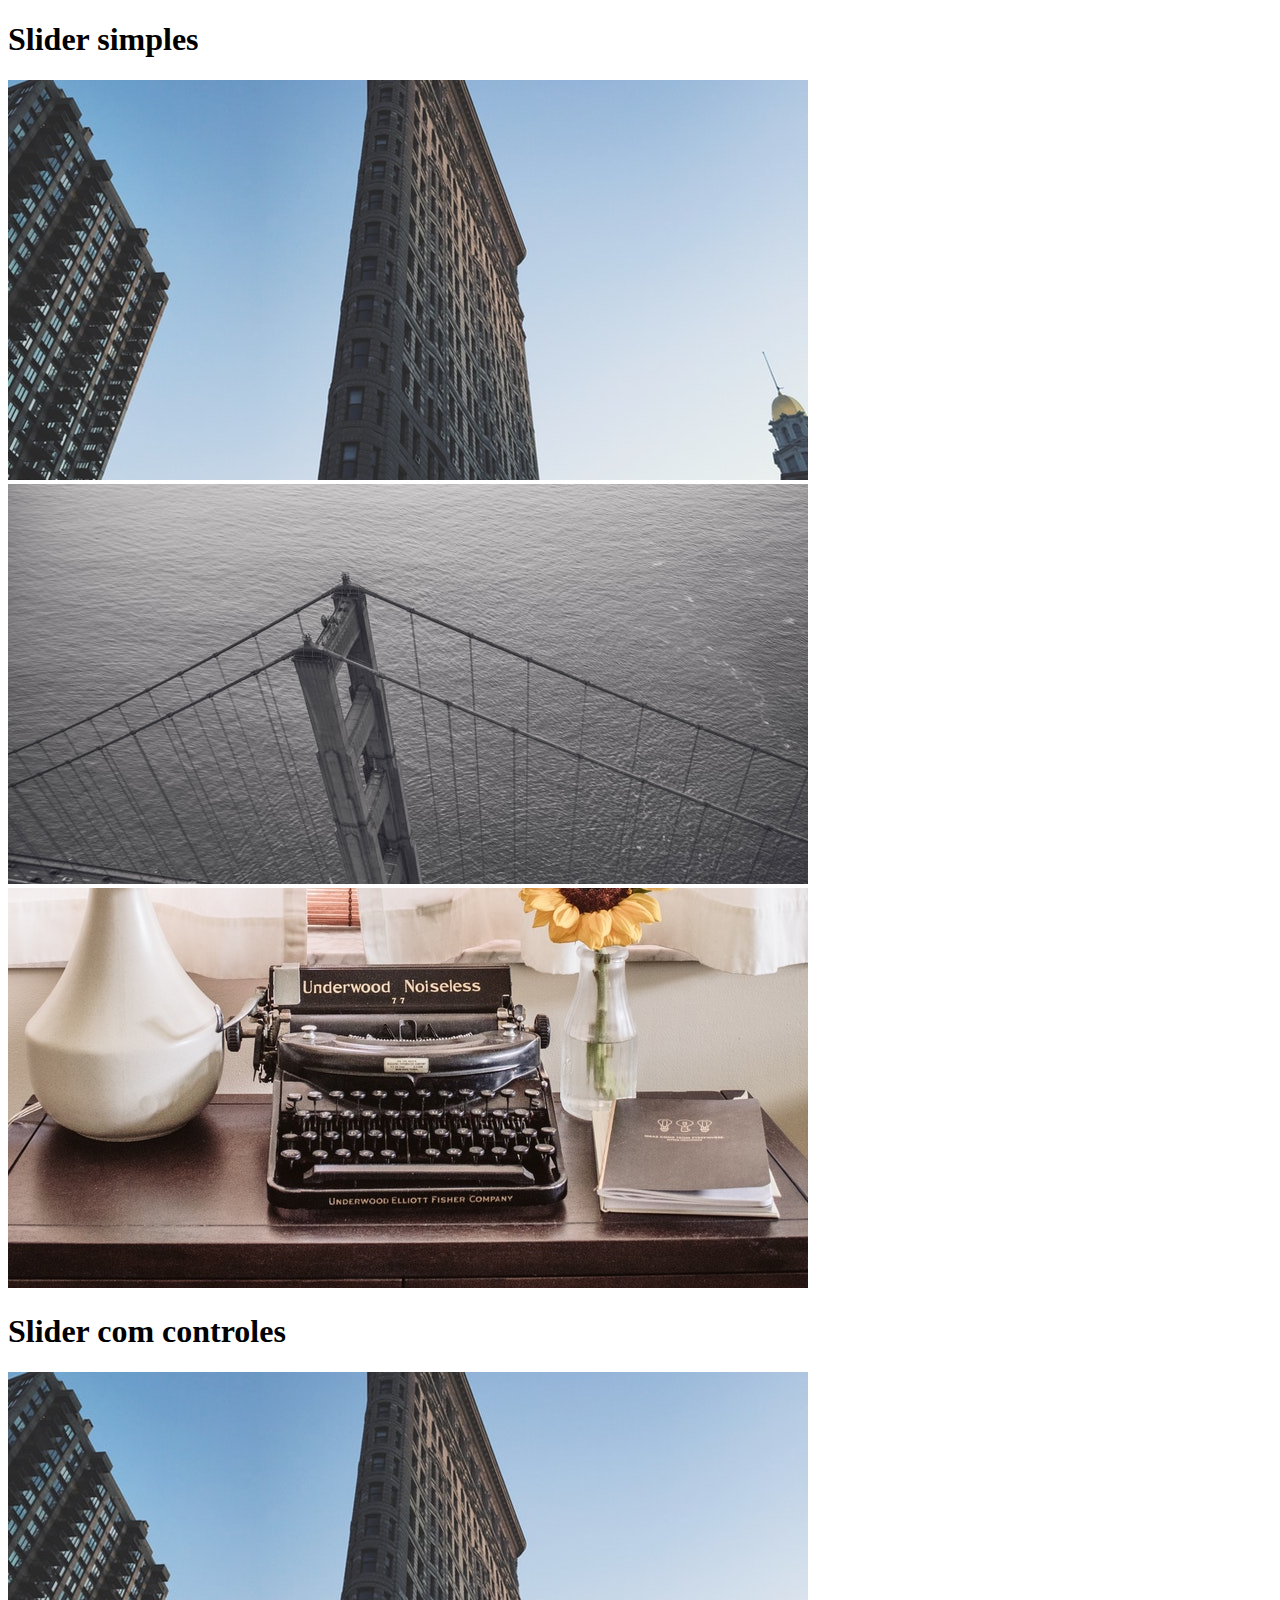
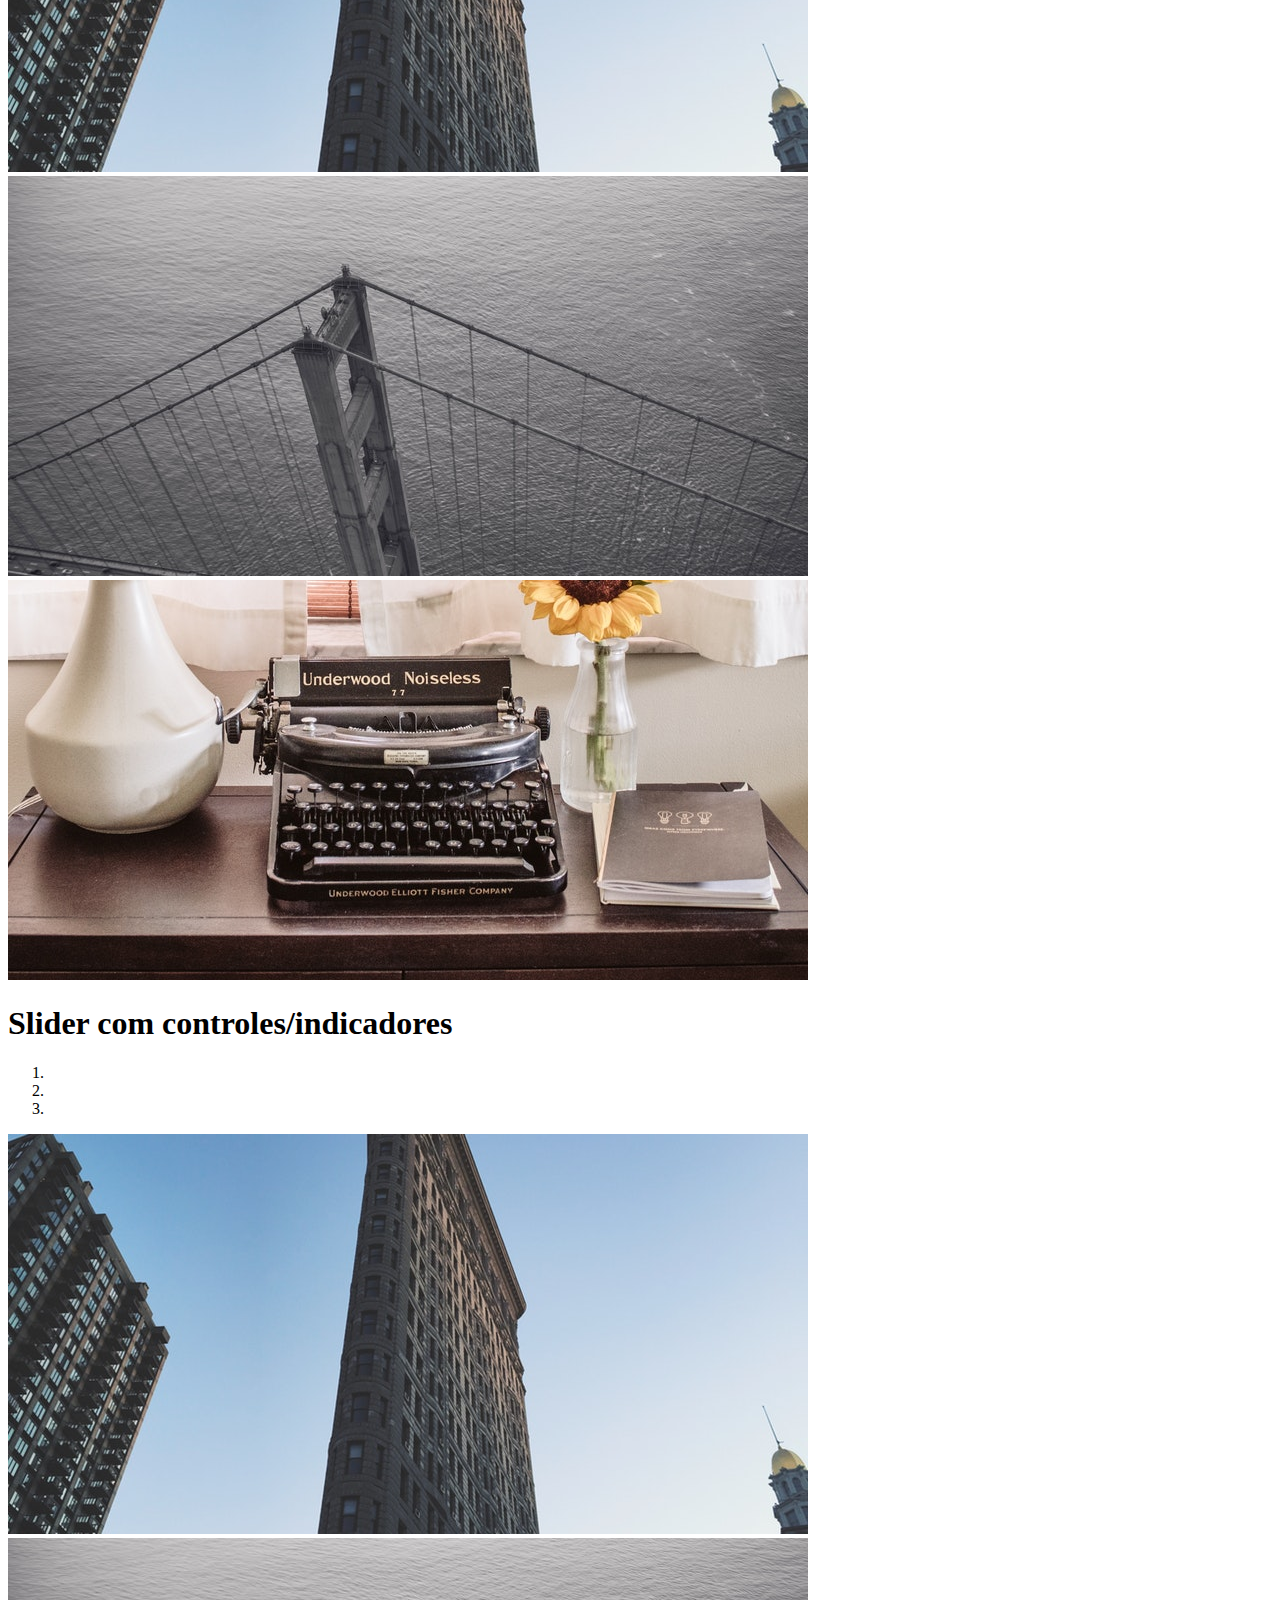
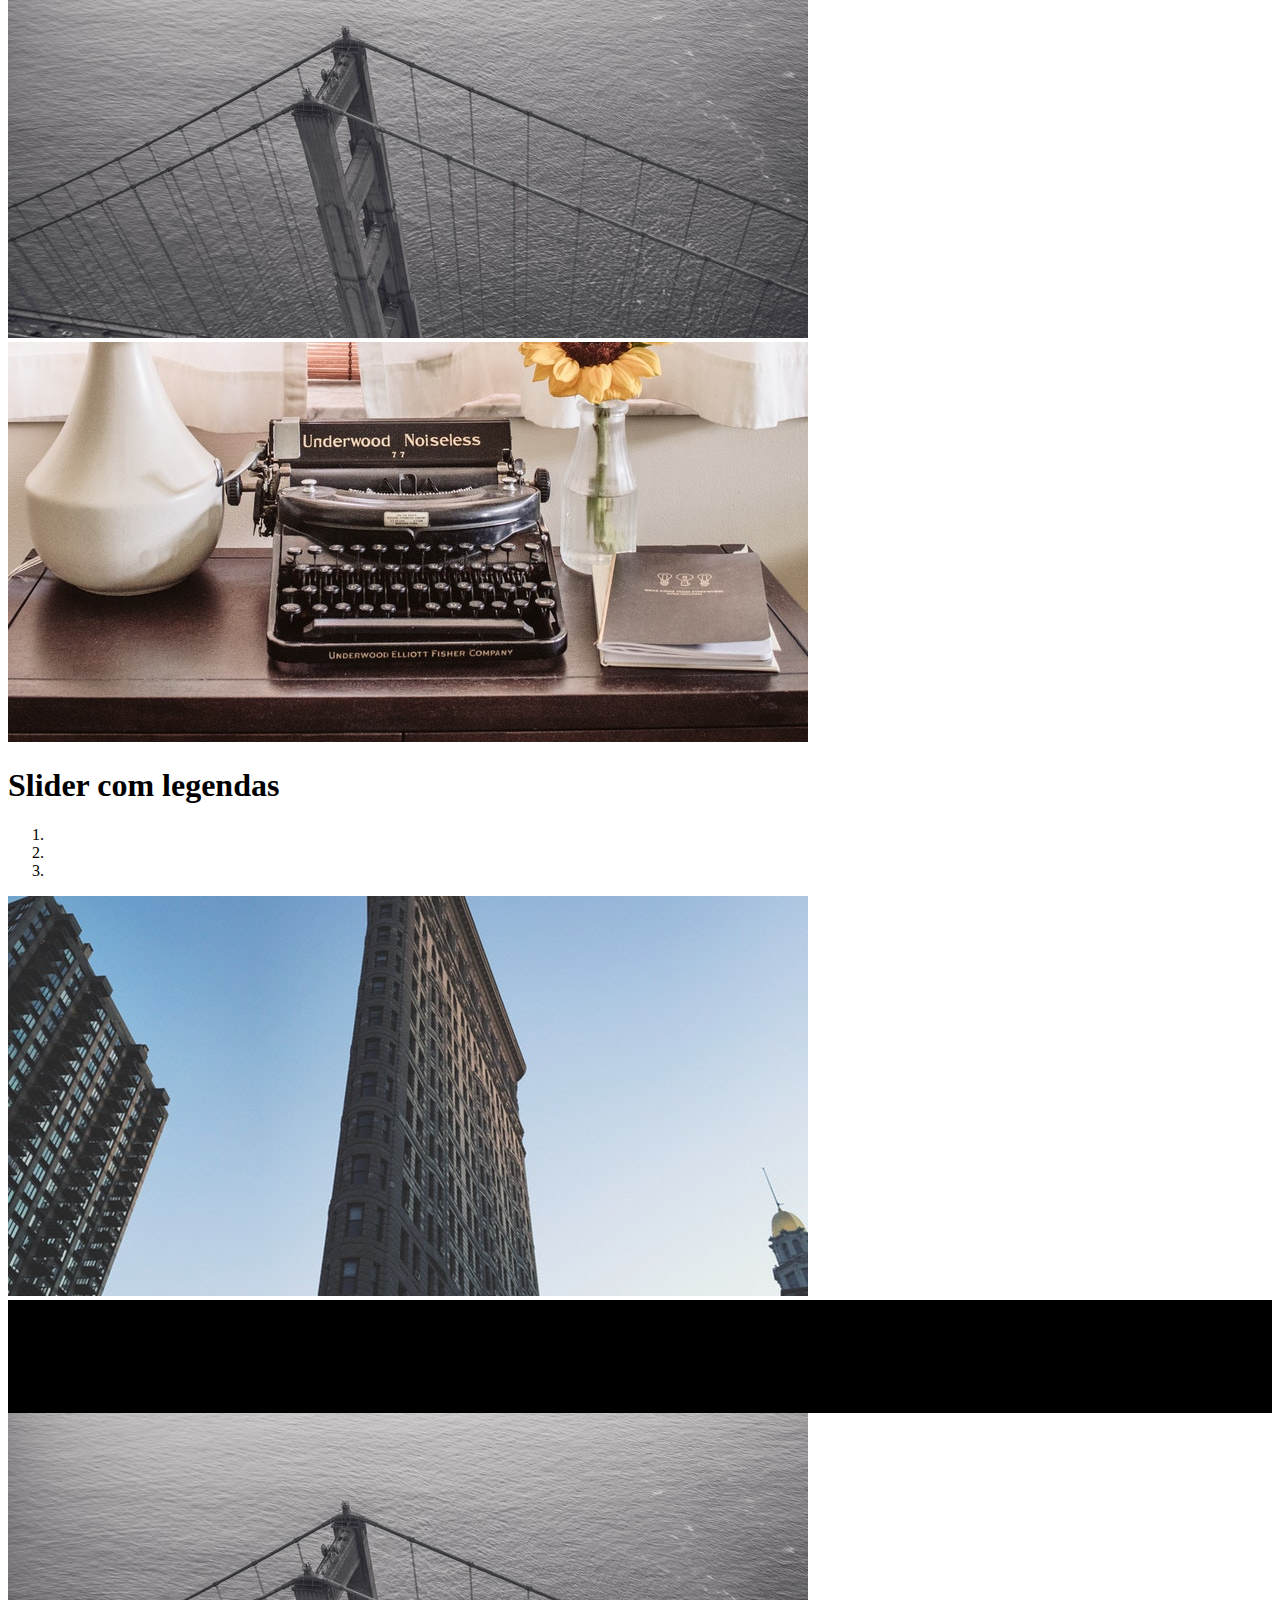
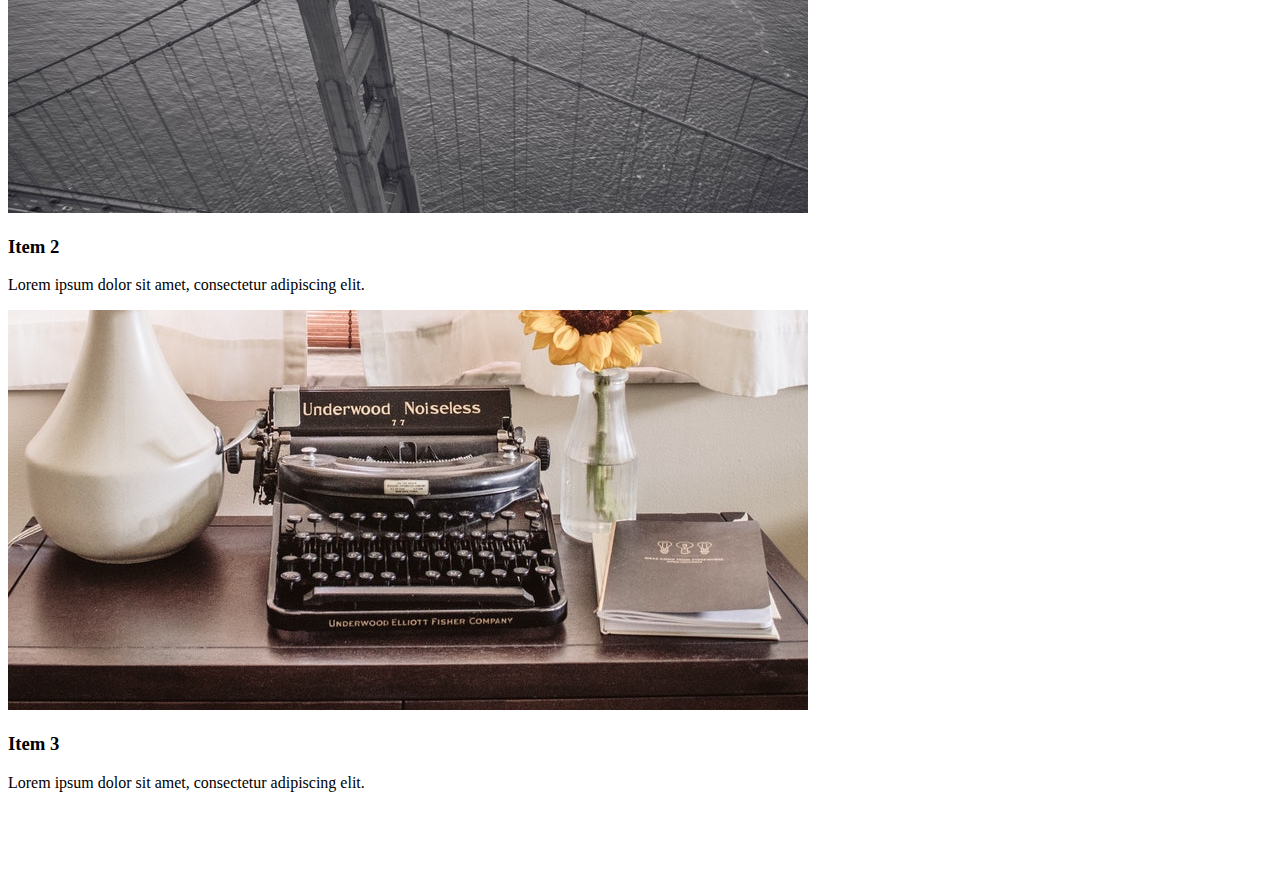
<file: carousel/apoio-carousel.html>
<!DOCTYPE html>
<html lang="pt-br">
<head>
  <!-- Meta tags Obrigatórias -->
  <meta charset="utf-8">
  <meta name="viewport" content="width=device-width, initial-scale=1, shrink-to-fit=no">

  <!-- Bootstrap CSS -->
  <link rel="stylesheet" href="https://stackpath.bootstrapcdn.com/bootstrap/4.1.3/css/bootstrap.min.css" integrity="sha384-MCw98/SFnGE8fJT3GXwEOngsV7Zt27NXFoaoApmYm81iuXoPkFOJwJ8ERdknLPMO" crossorigin="anonymous">

  <!-- Font Awesome -->
  <link rel="stylesheet" href="https://use.fontawesome.com/releases/v5.3.1/css/all.css" integrity="sha384-mzrmE5qonljUremFsqc01SB46JvROS7bZs3IO2EmfFsd15uHvIt+Y8vEf7N7fWAU" crossorigin="anonymous">

  <title>Carousel Slider</title>
</head>
<body style="padding-bottom: 80px;">
  
  <div class="container"><!--Container -->
    <div class="row"><!--Row -->
      <div class="col-sm-8 m-auto"><!--col-sm8 -->
        
        <h1>Slider simples</h1>
        <div class="carousel slide" data-ride="carousel"><!--Carousel -->
          <div class="carousel-inner"><!--Inner -->
            
            <div class="carousel-item active">
              <img src="img/imagem1.jpeg" class="img-fluid">
            </div>

            <div class="carousel-item">
              <img src="img/imagem2.jpeg" class="img-fluid">
            </div>

            <div class="carousel-item">
              <img src="img/imagem3.jpeg" class="img-fluid">
            </div>

          </div><!--/Inner -->
        </div><!--/Carousel -->
        

        <h1>Slider com controles</h1>
        <div id="carousel-controles" class="carousel slide" data-ride="carousel"><!--Carousel -->
          <div class="carousel-inner"><!--Inner -->
            
            <div class="carousel-item active">
              <img src="img/imagem1.jpeg" class="img-fluid">
            </div>

            <div class="carousel-item">
              <img src="img/imagem2.jpeg" class="img-fluid">
            </div>

            <div class="carousel-item">
              <img src="img/imagem3.jpeg" class="img-fluid">
            </div>

          </div><!--/Inner -->

          <!-- Controles -->
          <a href="#carousel-controles" class="carousel-control-prev" data-slide="prev">
            <span class="carousel-control-prev-icon"></span>
          </a>

          <a href="#carousel-controles" class="carousel-control-next" data-slide="next">
            <span class="carousel-control-next-icon"></span>
          </a>

        </div><!--/Carousel -->
        

        <h1>Slider com controles/indicadores</h1>
        <div id="carousel-indicadores" class="carousel slide" data-ride="carousel"><!--Carousel -->

          <!-- Indicadores -->
          <ol class="carousel-indicators">

            <li class="active" data-target="#carousel-indicadores" data-slide-to="0"></li>

            <li data-target="#carousel-indicadores" data-slide-to="1"></li>

            <li data-target="#carousel-indicadores" data-slide-to="2"></li>

          </ol>

          <div class="carousel-inner"><!--Inner -->
            
            <div class="carousel-item active">
              <img src="img/imagem1.jpeg" class="img-fluid">
            </div>

            <div class="carousel-item">
              <img src="img/imagem2.jpeg" class="img-fluid">
            </div>

            <div class="carousel-item">
              <img src="img/imagem3.jpeg" class="img-fluid">
            </div>

          </div><!--/Inner -->

          <!-- Controles -->
          <a href="#carousel-indicadores" class="carousel-control-prev" data-slide="prev">
            <span class="carousel-control-prev-icon"></span>
          </a>

          <a href="#carousel-indicadores" class="carousel-control-next" data-slide="next">
            <span class="carousel-control-next-icon"></span>
          </a>

        </div><!--/Carousel -->
        

        <h1>Slider com legendas</h1>
        <div id="carousel-legenda" class="carousel slide" data-ride="carousel"><!--Carousel -->

          <!-- Indicadores -->
          <ol class="carousel-indicators">

            <li class="active" data-target="#carousel-legenda" data-slide-to="0"></li>

            <li data-target="#carousel-legenda" data-slide-to="1"></li>

            <li data-target="#carousel-legenda" data-slide-to="2"></li>

          </ol>

          <div class="carousel-inner"><!--Inner -->
            
            <div class="carousel-item active">
              <img src="img/imagem1.jpeg" class="img-fluid">
              <div class="carousel-caption">
                <div style="background: black; padding: 10px;">
                  <h3>Item 1</h3>
                  <p>
                    Lorem ipsum dolor sit amet, consectetur adipiscing elit.
                  </p>
                </div>
              </div>
            </div>

            <div class="carousel-item">
              <img src="img/imagem2.jpeg" class="img-fluid">
              <div class="carousel-caption">
                <h3>Item 2</h3>
                <p>
                  Lorem ipsum dolor sit amet, consectetur adipiscing elit.
                </p>
              </div>
            </div>

            <div class="carousel-item">
              <img src="img/imagem3.jpeg" class="img-fluid">
              <div class="carousel-caption">
                <h3>Item 3</h3>
                <p>
                  Lorem ipsum dolor sit amet, consectetur adipiscing elit.
                </p>
              </div>
            </div>

          </div><!--/Inner -->

          <!-- Controles -->
          <a href="#carousel-legenda" class="carousel-control-prev" data-slide="prev">
            <span class="carousel-control-prev-icon"></span>
          </a>

          <a href="#carousel-legenda" class="carousel-control-next" data-slide="next">
            <span class="carousel-control-next-icon"></span>
          </a>

        </div><!--/Carousel -->
        

      </div><!--/col-sm8 -->
    </div><!--/Row -->
  </div><!--/Container -->

  <!-- JavaScript (Opcional) -->
  <!-- jQuery primeiro, depois Popper.js, depois Bootstrap JS -->
  <script src="https://code.jquery.com/jquery-3.3.1.slim.min.js" integrity="sha384-q8i/X+965DzO0rT7abK41JStQIAqVgRVzpbzo5smXKp4YfRvH+8abtTE1Pi6jizo" crossorigin="anonymous"></script>
  <script src="https://cdnjs.cloudflare.com/ajax/libs/popper.js/1.14.3/umd/popper.min.js" integrity="sha384-ZMP7rVo3mIykV+2+9J3UJ46jBk0WLaUAdn689aCwoqbBJiSnjAK/l8WvCWPIPm49" crossorigin="anonymous"></script>
  <script src="https://stackpath.bootstrapcdn.com/bootstrap/4.1.3/js/bootstrap.min.js" integrity="sha384-ChfqqxuZUCnJSK3+MXmPNIyE6ZbWh2IMqE241rYiqJxyMiZ6OW/JmZQ5stwEULTy" crossorigin="anonymous"></script>
</body>
</html>
</file>
